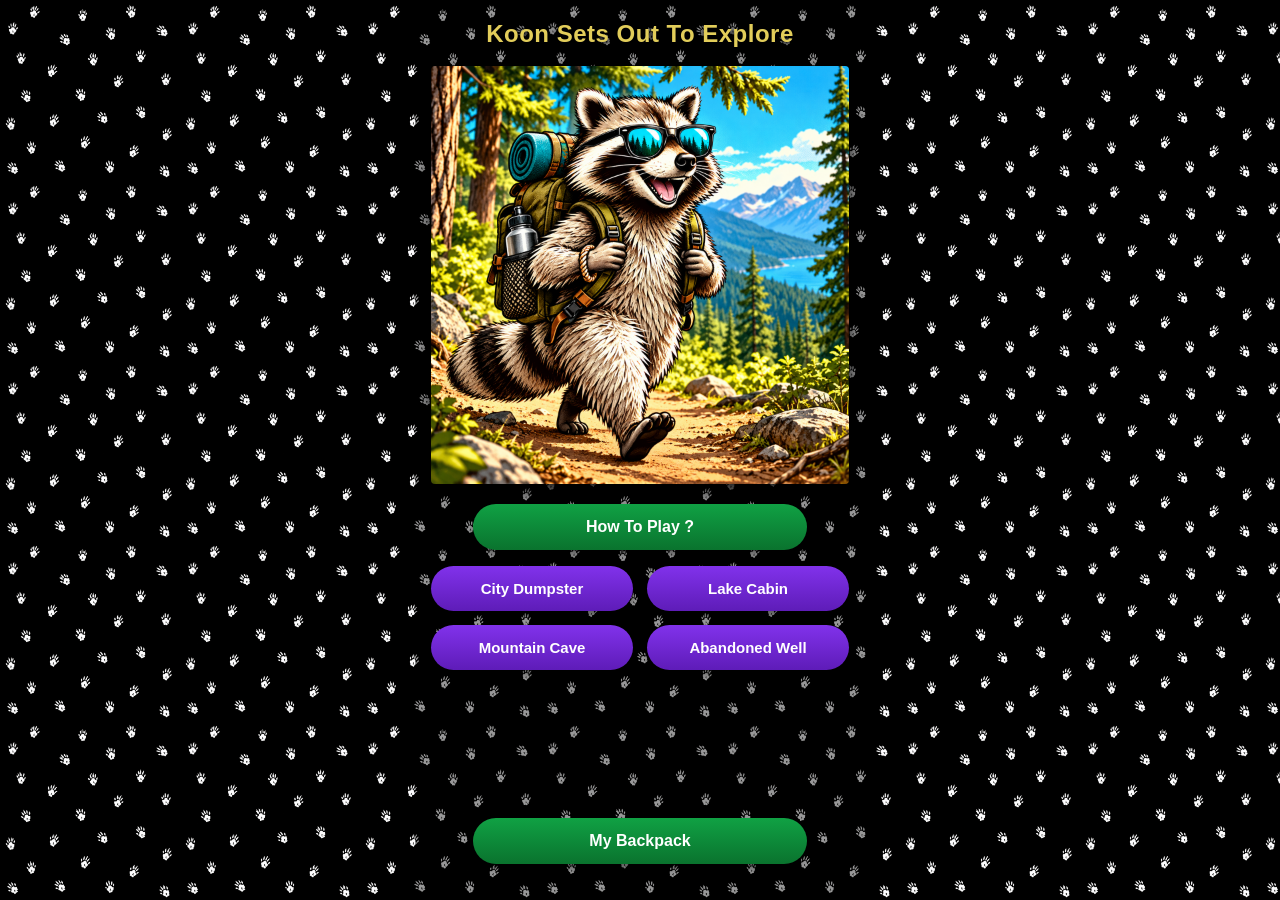
<file: index.html>
<!DOCTYPE html>
<html lang="en">
<head>
    <meta charset="UTF-8">
    <meta name="viewport" content="width=device-width, initial-scale=1.0">
    <title>Koon Sets Out To Explore</title>
    <!-- Bump the v= number whenever you change style.css so phones load the new version -->
    <link rel="stylesheet" href="style.css?v=6">
    <script src="https://telegram.org/js/telegram-web-app.js"></script>
</head>
<body>
    <div class="app-container">
        <!-- Dynamic Header (Changes to countdown timer if user is locked out) -->
        <h1 id="hubHeader" class="main-title">Koon Sets Out To Explore</h1>

        <!-- Character Banner -->
        <div class="image-wrapper">
            <img src="raccoon.png" alt="Koon the Raccoon" class="hero-image">
        </div>

        <!-- How To Play Info -->
        <div class="center-btn-container">
            <button class="btn btn-green btn-how-to" onclick="showRulesModal()">How To Play ?</button>
        </div>

        <!-- 2x2 Map Action Navigation Grid -->
        <div class="grid-container">
            <button id="loc1" class="btn btn-purple map-node" onclick="window.location.href='dumpster.html'">City Dumpster</button>
            <button id="loc2" class="btn btn-purple map-node" onclick="window.location.href='cabin.html'">Lake Cabin</button>
            <button id="loc3" class="btn btn-purple map-node" onclick="window.location.href='cave.html'">Mountain Cave</button>
            <button id="loc4" class="btn btn-purple map-node" onclick="window.location.href='well.html'">Abandoned Well</button>
        </div>

        <!-- Backpack Button stays active so they can always check their bag -->
        <div class="center-btn-container bottom-container">
            <button class="btn btn-green btn-backpack" onclick="window.location.href='backpack.html'">My Backpack</button>
        </div>
    </div>

    <!-- Rules Modal Layer -->
    <div id="rulesModal" class="modal-overlay" style="position: fixed; top: 0; left: 0; width: 100%; height: 100%; box-sizing: border-box; background-color: rgba(0, 0, 0, 0.85); display: none; justify-content: center; align-items: center; z-index: 1000; padding: 20px;">
        <div class="modal-content" style="background: #111111; border: 2px solid #E2CD5A; border-radius: 16px; width: 100%; max-width: 360px; box-sizing: border-box; padding: 24px; text-align: center;">
            <h2 class="item-title" style="font-size: 22px; font-weight: 800; color: #E2CD5A; margin-bottom: 12px;">How To Play ?</h2>
            <p class="item-desc" style="font-size: 14px; color: #cccccc; line-height: 1.6; text-align: left; margin-bottom: 20px;">
                🐾 <strong>Step 1:</strong> You get 1 free exploration roll every 24 hours.<br><br>
                ☕ <strong>Step 2:</strong> Select any map area to search for hidden coffee collectibles.<br><br>
                💎 <strong>Step 3:</strong> Uncover all 54 items to master your total backpack collection progress metrics!
            </p>
            <button class="btn btn-green" onclick="closeRulesModal()">Got It!</button>
        </div>
    </div>

    <!-- 🌐 COOLDOWN CHECK UTILITY SCRIPT -->
    <script>
        function showRulesModal() { document.getElementById("rulesModal").style.display = "flex"; }
        function closeRulesModal() { document.getElementById("rulesModal").style.display = "none"; }

        // Works inside Telegram; falls back safely when opened in a normal browser for testing
        const tg = (window.Telegram && window.Telegram.WebApp) ? window.Telegram.WebApp : null;
        if (tg) {
            tg.ready();
            tg.expand();
        }

        // 📍 PASTE YOUR SECURE NGROK FORWARDING LINK HERE (no slash at the end):
        const BACKEND_API = "https://nugget-impromptu-carefully.ngrok-free.dev";

        document.addEventListener("DOMContentLoaded", () => {
            const user = (tg && tg.initDataUnsafe && tg.initDataUnsafe.user) || { id: 9999 };

            // Request active cooldown timing from your PC
            fetch(`${BACKEND_API}/api/check_cooldown`, {
                method: "POST",
                headers: {
                    "Content-Type": "application/json",
                    // Skips ngrok's free-plan warning page, which would otherwise break the JSON response
                    "ngrok-skip-browser-warning": "true"
                },
                body: JSON.stringify({ user_id: user.id })
            })
            .then(res => {
                if (!res.ok) throw new Error("Server responded " + res.status);
                return res.json();
            })
            .then(data => {
                const secondsLeft = Number(data.time_left_seconds);
                if (data.can_roll === false && secondsLeft > 0) {
                    lockMapNodes(Math.floor(secondsLeft));
                }
            })
            .catch(err => console.log("Engine offline or server bootstrapping.", err));
        });

        function lockMapNodes(secondsLeft) {
            // Grey out and disable location action nodes
            const nodes = document.querySelectorAll(".map-node");
            nodes.forEach(btn => {
                btn.disabled = true;
                btn.style.filter = "grayscale(1) brightness(0.4)";
                btn.style.opacity = "0.6";
                btn.style.cursor = "not-allowed";
            });

            // Start live countdown visual loop directly inside the main title header card
            let timer = secondsLeft;
            const header = document.getElementById("hubHeader");
            header.style.color = "#ff4d4d"; // Red header to visually match the timer lockout

            const pad = n => (n < 10 ? "0" + n : String(n));

            const tick = () => {
                if (timer <= 0) {
                    clearInterval(interval);
                    window.location.reload(); // Re-checks the server and unlocks the map
                    return;
                }
                const hours = Math.floor(timer / 3600);
                const minutes = Math.floor((timer % 3600) / 60);
                const secs = timer % 60;
                header.innerText = `Next Roll In: ${pad(hours)}:${pad(minutes)}:${pad(secs)}`;
                timer--;
            };

            const interval = setInterval(tick, 1000);
            tick(); // Show the timer immediately instead of after a 1-second delay
        }
    </script>
</body>
</html>
</file>
<file: style.css>
/* ==========================================================================
   1. CORE APPARATUS CONFIG, RESETS, & PAW BACKGROUND ENGINE
   ========================================================================== */
* {
    box-sizing: border-box;
    margin: 0;
    padding: 0;
    -webkit-tap-highlight-color: transparent; /* Removes flashing web outlines on mobile tap */
}

body {
    background-color: #000000;
    color: #FFFFFF;
    font-family: -apple-system, BlinkMacSystemFont, "Segoe UI", Roboto, Helvetica, Arial, sans-serif;
    display: flex;
    justify-content: center;
    align-items: flex-start;
    min-height: 100vh;
    overflow-x: hidden;

    /* 🐾 ROOT-RELATIVE PAW PATTERN DIRECTORY FALLBACK MAP ENGINE */
    background-image: url("./paw.png");
    background-size: 180px 180px; /* Scaled-up layout density per calibration tracking */
    background-repeat: repeat;
    background-position: top left;
}

.app-container {
    width: 100%;
    max-width: 450px;
    padding: 20px 16px;
    display: flex;
    flex-direction: column;
    align-items: center;
    min-height: 100vh;
    /* Soft shading veil protecting text components over background vectors */
    background-color: rgba(0, 0, 0, 0.4);
}

/* ==========================================================================
   2. MAIN HUB HEADER & IMAGE FRAMING CARDS
   ========================================================================== */

/* Main Game Header Typography System (Classic Gold/Yellow Palette) */
.main-title {
    color: #E2CD5A;
    font-size: 24px;
    font-weight: 800;
    text-align: center;
    margin-bottom: 18px;
    text-shadow: 0 2px 4px rgba(0,0,0,0.9), 0 0 10px rgba(0,0,0,0.8);
    letter-spacing: 0.5px;
}

/* Screen Graphic Wrapper Enclosures */
.image-wrapper {
    width: 100%;
    border-radius: 4px; /* Matches crisp, square-ish layout boundaries in source images */
    overflow: hidden;
    margin-bottom: 20px;
    box-shadow: 0 6px 16px rgba(0, 0, 0, 0.9);
}

/* Core Stretch / Content Layout Control for Graphics */
.hero-image {
    width: 100%;
    display: block;
    height: auto;
    object-fit: cover;
}

/* ==========================================================================
   3. NAVIGATION GRIDS & BUTTON SYSTEMS (CAPSULE PILL FORMAT)
   ========================================================================== */
.center-btn-container {
    width: 100%;
    display: flex;
    justify-content: center;
    margin-bottom: 16px;
}

.grid-container {
    display: grid;
    grid-template-columns: 1fr 1fr;
    gap: 14px;
    width: 100%;
    margin-bottom: 24px;
}

.bottom-container {
    margin-top: auto; /* Pushes the main backpack trigger down to device baseboards */
    padding-top: 16px;
    width: 100%;
    display: flex;
    justify-content: center;
}

/* Core Button Blueprints */
.btn {
    border: none;
    outline: none;
    font-size: 16px;
    font-weight: 700;
    color: #FFFFFF;
    padding: 14px 20px;
    border-radius: 30px; /* Smooth capsule architecture */
    cursor: pointer;
    box-shadow: 0 4px 6px rgba(0, 0, 0, 0.4);
    transition: transform 0.1s ease, filter 0.2s ease;
    text-align: center;
    width: 100%;
}

/* Mobile Micro-Interaction Press Animations */
.btn:active {
    transform: scale(0.96);
    filter: brightness(0.9);
}

/* Disabled buttons (cooldown lock / roll in progress) don't animate on tap */
.btn:disabled {
    cursor: not-allowed;
}
.btn:disabled:active {
    transform: none;
}

/* Green Gradient Capsule Controllers (How to Play / Action Endpoints) */
.btn-green {
    background: linear-gradient(180deg, #10A144 0%, #0A732E 100%);
    max-width: 80%;
}

/* Purple Gradient Capsule Controllers (Map Grid Elements) */
.btn-purple {
    background: linear-gradient(180deg, #8132EB 0%, #5E1CB8 100%);
    font-size: 15px;
}

/* ==========================================================================
   4. TWO-COLUMN SPLIT BINARY LOCATION CHOICES
   ========================================================================== */
.binary-grid {
    grid-template-columns: 1fr 1fr;
    gap: 16px;
    width: 100%;
    margin-top: 10px;
    align-items: flex-start;
}

.choice-block {
    display: flex;
    flex-direction: column;
    align-items: center;
    text-align: center;
}

/* Captions Under Purple Selection Arrays */
.choice-subtext {
    font-size: 14px;
    font-weight: 600;
    color: #E2CD5A; /* Gold matching header themes */
    margin-top: 10px;
    line-height: 1.4;
    text-shadow: 0 2px 4px rgba(0, 0, 0, 0.9);
    padding: 0 4px;
}

/* Standardized Map Back Link UI */
.back-link {
    background: transparent;
    border: none;
    color: rgba(255, 255, 255, 0.7);
    font-size: 14px;
    font-weight: bold;
    cursor: pointer;
    align-self: flex-start;
    margin-bottom: 12px;
    text-shadow: 0 2px 4px rgba(0,0,0,0.5);
}

/* ==========================================================================
   5. REAL-TIME LOOT DROP OVERLAY & METRICS MODAL WINDOWS
   ========================================================================== */
.modal-overlay {
    position: fixed;
    top: 0;
    left: 0;
    width: 100%;
    height: 100%;
    background-color: rgba(0, 0, 0, 0.85);
    display: none; /* Controlled dynamically by JavaScript endpoints */
    justify-content: center;
    align-items: center;
    z-index: 1000;
    padding: 20px;
}

.modal-content {
    background: #111111;
    border: 2px solid #E2CD5A;
    border-radius: 16px;
    width: 100%;
    max-width: 360px;
    max-height: 100%; /* Scrolls instead of spilling off short phone screens */
    overflow-y: auto;
    padding: 24px;
    text-align: center;
    box-shadow: 0 8px 32px rgba(0, 0, 0, 0.8);
    animation: popIn 0.3s cubic-bezier(0.175, 0.885, 0.32, 1.275);
}

@keyframes popIn {
    from { transform: scale(0.7); opacity: 0; }
    to { transform: scale(1); opacity: 1; }
}

.item-title {
    font-size: 22px;
    font-weight: 800;
    margin-bottom: 4px;
}

.item-rarity {
    font-size: 13px;
    font-weight: 700;
    text-transform: uppercase;
    letter-spacing: 1px;
    margin-bottom: 16px;
}

/* Dynamic Tier Text Coloring */
.COMMON { color: #12B44C; }
.RARE { color: #3281EB; }
.LEGENDARY { color: #A132EB; }

/* Display Frame for Discovery Card Artwork */
.item-frame {
    width: 140px;
    height: 140px;
    margin: 0 auto 16px auto;
    border-radius: 12px;
    background: #1a1a1a;
    border: 1px solid rgba(255, 255, 255, 0.1);
    overflow: hidden;
    display: flex;
    justify-content: center;
    align-items: center;
}

.item-artwork {
    width: 100%;
    height: 100%;
    object-fit: contain;
}

.item-desc {
    font-size: 14px;
    color: #cccccc;
    line-height: 1.5;
    margin-bottom: 20px;
}

/* Flashy Warning Banner for Recycled Duplicates */
.duplicate-badge {
    display: inline-block;
    background: #e63946;
    color: #fff;
    font-size: 11px;
    font-weight: bold;
    padding: 4px 8px;
    border-radius: 4px;
    margin-bottom: 12px;
    text-transform: uppercase;
    letter-spacing: 0.5px;
}

/* ==========================================================================
   6. BACKPACK COLLECTION SHELF SYSTEM (VINTAGE CANVAS MAPPING)
   ========================================================================== */

/* Automatically links your uploaded vintage leather illustration graphic */
.backpack-body {
    background-image: url("backpack_bg.png") !important;
    background-size: cover !important;
    background-position: center !important;
    background-repeat: no-repeat !important;
    background-attachment: fixed;
}

.backpack-layout {
    background-color: transparent !important; /* Shuts off veil layers to render leather directly */
    /* Telegram provides the real visible height; 100vh is the fallback for normal browsers */
    height: var(--tg-viewport-stable-height, 100vh);
    min-height: 0;
    overflow: hidden;
}

.backpack-header {
    width: 100%;
    display: flex;
    justify-content: space-between;
    align-items: center;
    margin-bottom: 12px;
    padding: 0 4px;
}

.mastery-badge {
    background: rgba(16, 161, 68, 0.9);
    border: 1px solid #12B44C;
    padding: 6px 12px;
    border-radius: 20px;
    font-size: 13px;
    font-weight: bold;
    text-shadow: 0 1px 2px rgba(0,0,0,0.5);
}

/* Masked Scroll Box Area */
.shelf-scroll-area {
    width: 100%;
    flex: 1;
    min-height: 0; /* Lets the shelf shrink so it can actually scroll inside the fixed-height layout */
    overflow-y: auto;
    -webkit-overflow-scrolling: touch;
    padding-right: 4px;
    margin-bottom: 10px;
}

/* Clean Custom Scroll Trackers for Mobile Views */
.shelf-scroll-area::-webkit-scrollbar {
    width: 4px;
}
.shelf-scroll-area::-webkit-scrollbar-thumb {
    background: rgba(226, 205, 90, 0.4);
    border-radius: 2px;
}

/* Content Blocks Enclosing Coffee Set Groupings */
.set-group-card {
    background: rgba(0, 0, 0, 0.65);
    border: 1px solid rgba(255, 255, 255, 0.1);
    border-radius: 12px;
    padding: 14px;
    margin-bottom: 16px;
    box-shadow: 0 4px 12px rgba(0,0,0,0.5);
}

.set-meta-header {
    display: flex;
    justify-content: space-between;
    align-items: center;
    margin-bottom: 12px;
    border-bottom: 1px solid rgba(255, 255, 255, 0.08);
    padding-bottom: 6px;
}

.set-title-label {
    font-size: 15px;
    font-weight: 800;
    color: #E2CD5A;
}

.set-ratio-counter {
    font-size: 12px;
    font-weight: 700;
    padding: 2px 8px;
    border-radius: 10px;
    background: rgba(255,255,255,0.08);
}

/* Grid Matrix Generating 5 Shelf Slots per Row */
.item-grid-row {
    display: grid;
    grid-template-columns: repeat(5, 1fr);
    gap: 8px;
    width: 100%;
}

/* Standalone Inventory Storage Cells */
.inventory-slot {
    aspect-ratio: 1 / 1;
    border-radius: 8px;
    background: rgba(20, 20, 20, 0.8);
    border: 1px solid rgba(255, 255, 255, 0.05);
    display: flex;
    justify-content: center;
    align-items: center;
    overflow: hidden;
    padding: 4px;
    cursor: pointer;
    transition: transform 0.1s ease;
}

.inventory-slot:active {
    transform: scale(0.92);
}

/* Custom States for Collected Items vs Locked ??? Slots */
.slot-unlocked {
    border-color: rgba(226, 205, 90, 0.5);
    box-shadow: inset 0 0 8px rgba(226, 205, 90, 0.15);
}

.slot-locked {
    opacity: 0.75; /* Dimmed, but light enough that the ??? stays readable */
    font-size: 16px;
}

.slot-thumbnail {
    width: 100%;
    height: 100%;
    object-fit: contain;
}

.loading-text, .error-text {
    text-align: center;
    font-size: 14px;
    font-weight: bold;
    padding: 4px;
    margin-top: 40px;
}
.error-text { color: #e63946; }
</file>
